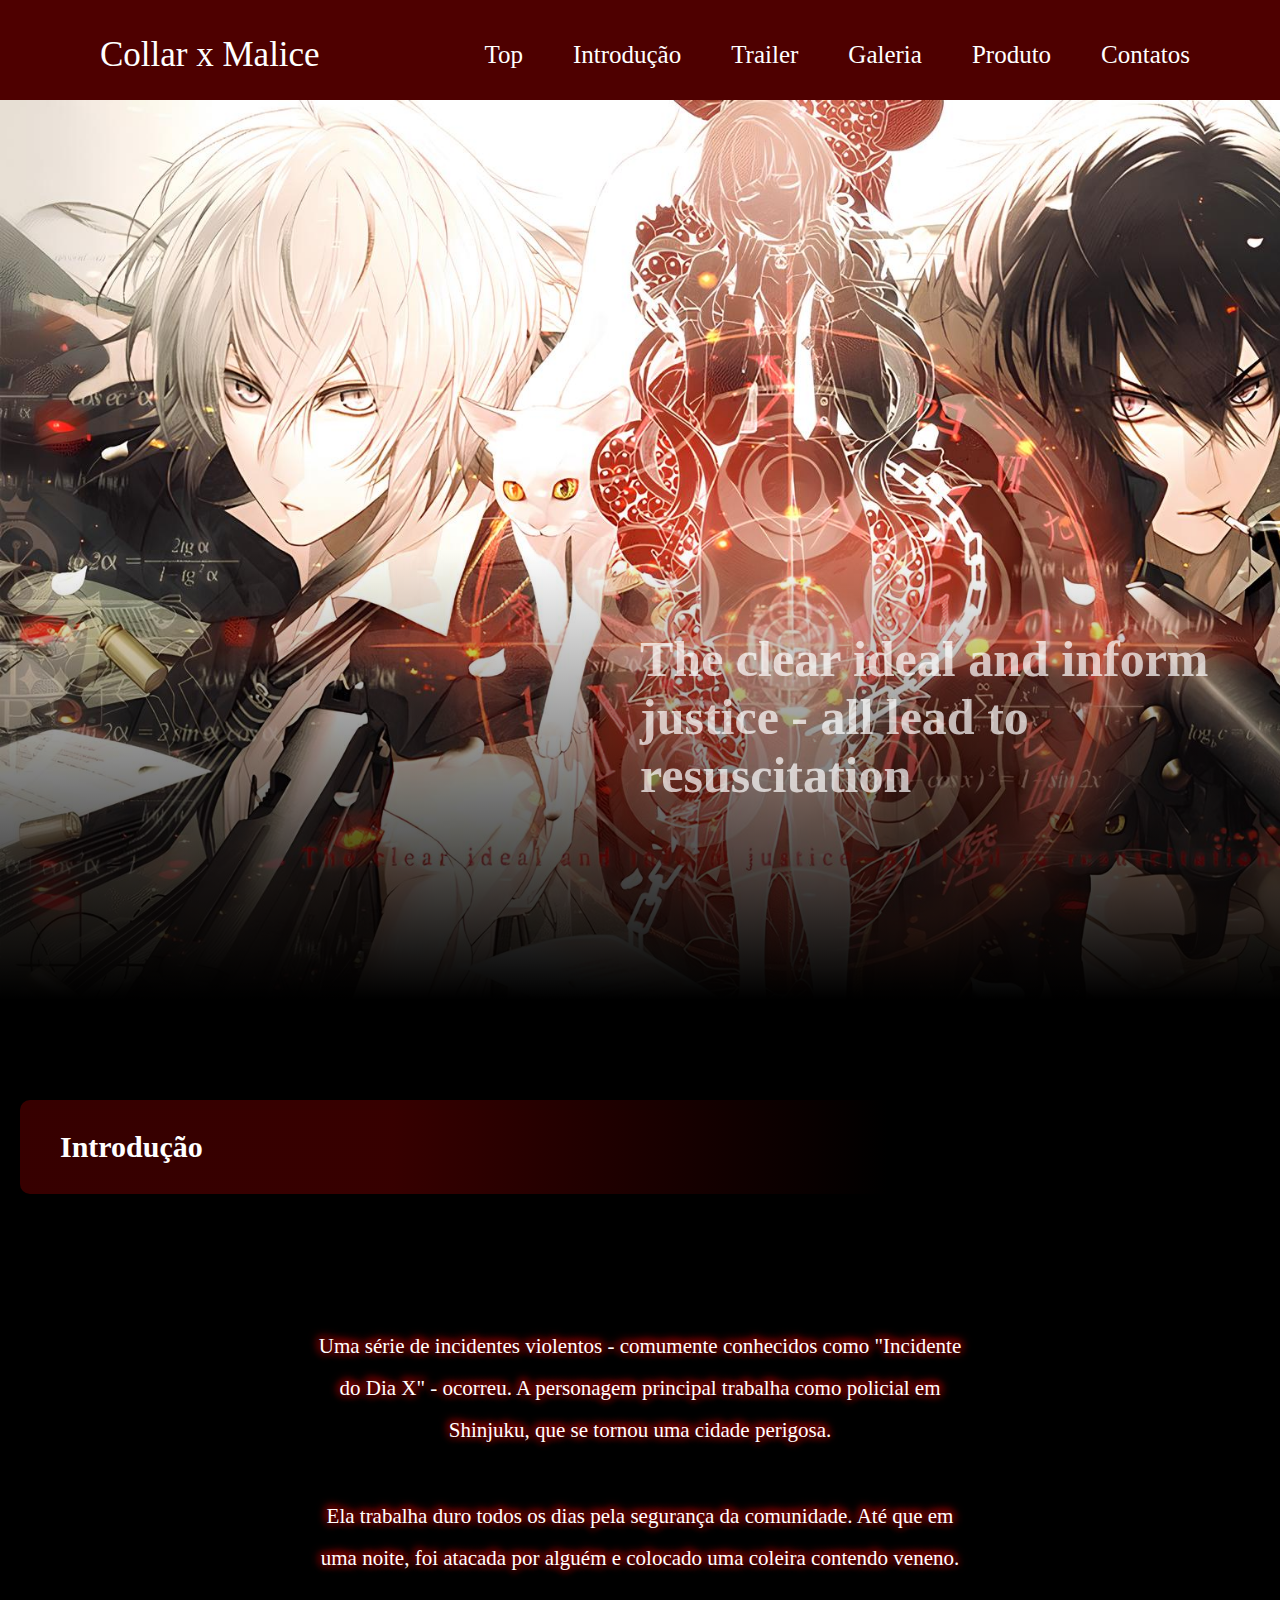
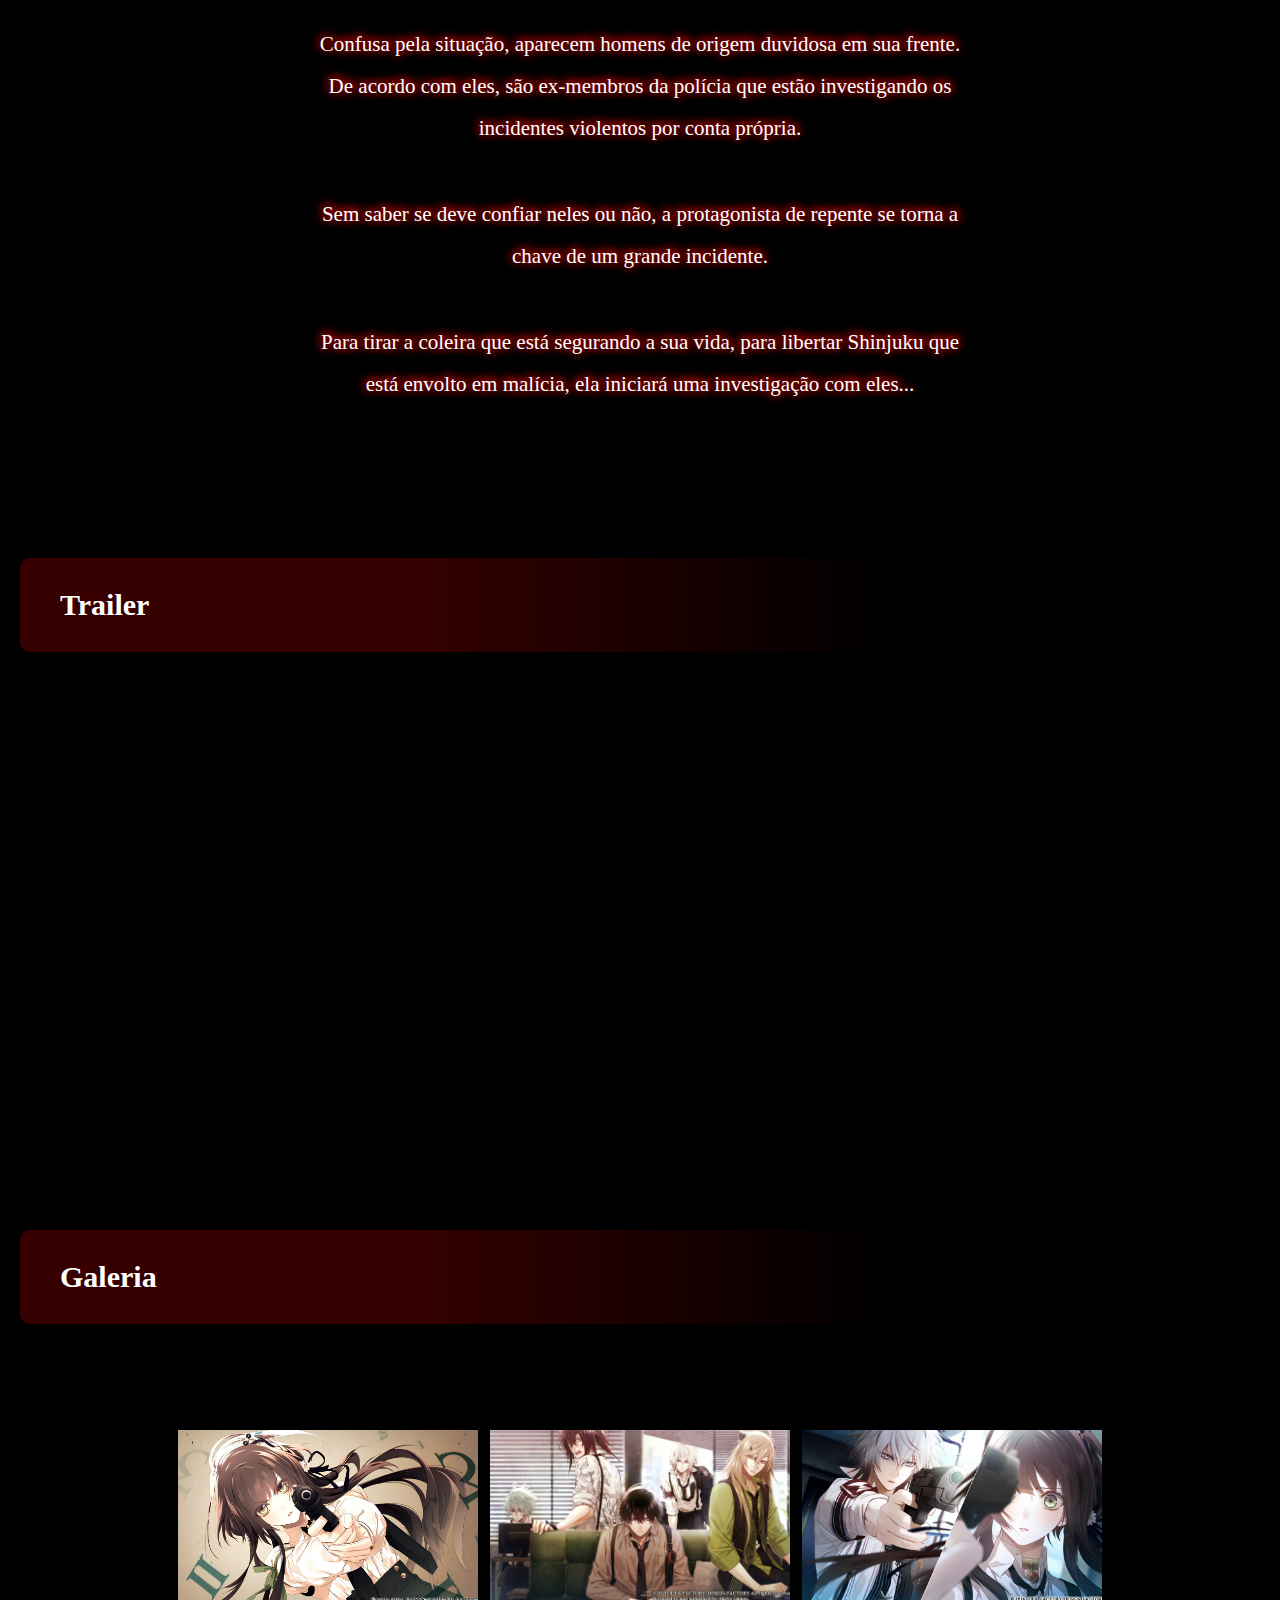
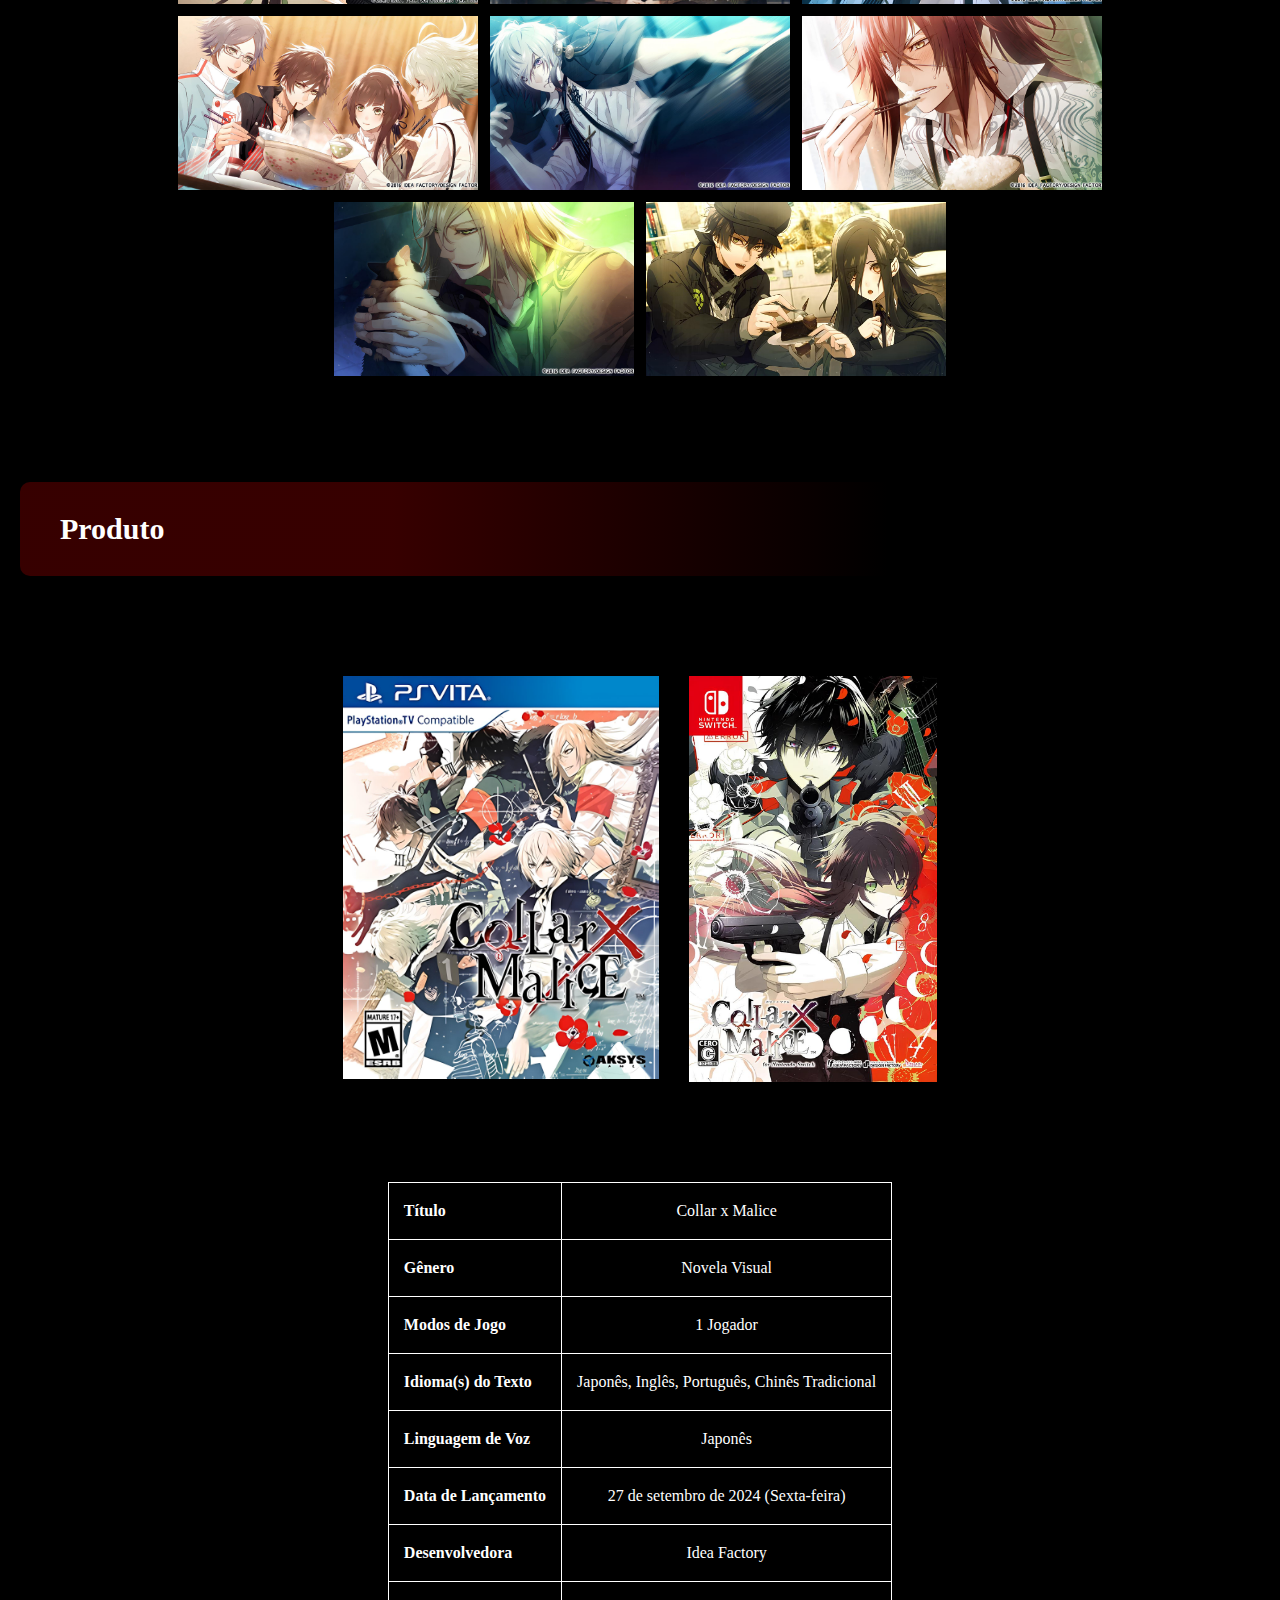
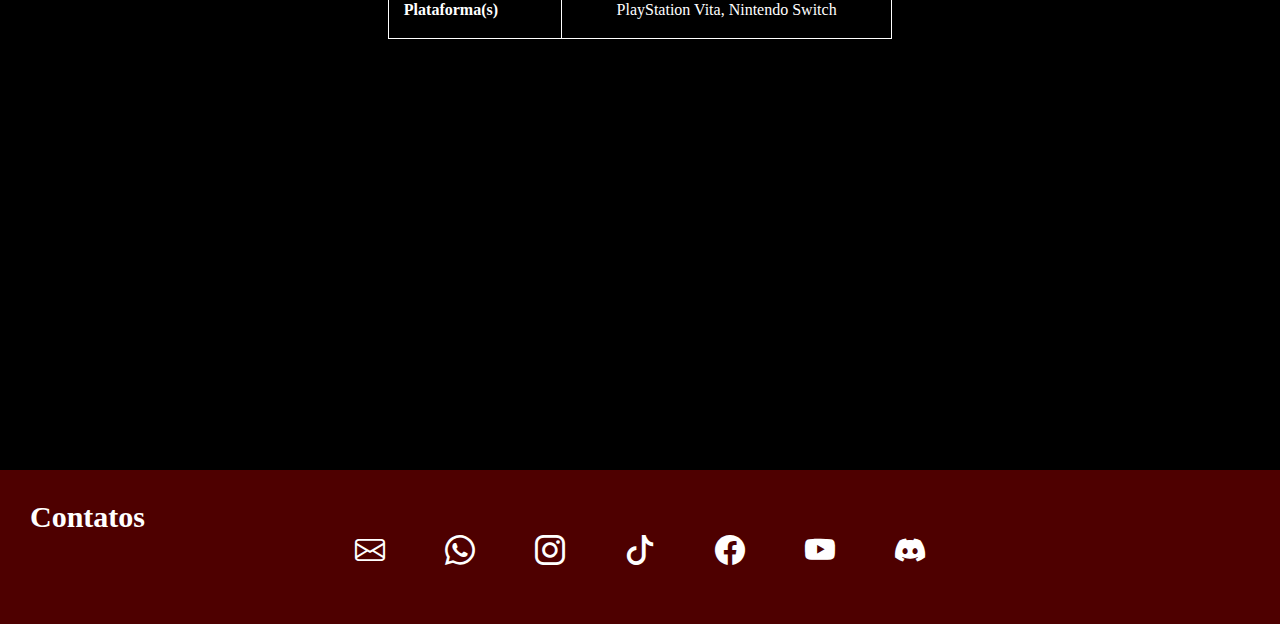
<file: index.html>
<!DOCTYPE html>
<html lang="pt-br">
<head>
    <meta charset="UTF-8">
    <meta name="viewport" content="width=device-width, initial-scale=1.0">
    <title>Collar x Malice</title>
    <link rel="stylesheet" href="./css/style.css">
    <link rel="stylesheet" href="https://cdn.jsdelivr.net/npm/bootstrap-icons@1.11.3/font/bootstrap-icons.min.css">
    <link rel="stylesheet" href="./css/lightbox.min.css">
    
</head>
<body>
    <header>
        <div class="wrap">
            <a href="#">
                <div class="logo">Collar x Malice</div>
            </a>
            <nav>
                <ul class="nav-list">
                    <li><a href="#">Top</a></li>
                    <li><a href="#story">Introdução</a></li>
                    <li><a href="#trailer">Trailer</a></li>
                    <li><a href="#gallery">Galeria</a></li>
                    <li><a href="#product">Produto</a></li>
                    <li><a href="#contact">Contatos</a></li>
                </ul>
            </nav>


        </div>
    </header>

    <div class="space"></div>

    <div class="hero">
        <div class="wrap">
            <h1 class="main-title">The clear ideal and inform justice - all lead to resuscitation</h1>
        </div>
    </div>

    <main>
        <div>
            <h2 id="story" class="subtitle">Introdução</h2>
            <div class="story-container">
                <div class="story-text">
                    <p>Uma série de incidentes violentos - comumente conhecidos como "Incidente do Dia X" - ocorreu.
                        A personagem principal trabalha como policial em Shinjuku, que se tornou uma cidade perigosa.</p>
                    <br>
                    <p>Ela trabalha duro todos os dias pela segurança da comunidade.
                        Até que em uma noite, foi atacada por alguém e colocado uma coleira contendo veneno.</p>
                    <br>
                    <p>Confusa pela situação, aparecem homens de origem duvidosa em sua frente.
                        De acordo com eles, são ex-membros da polícia que estão investigando os incidentes violentos por conta própria.</p>
                    <br>
                    <p>Sem saber se deve confiar neles ou não, 
                        a protagonista de repente se torna a chave de um grande incidente.</p>
                    <br>
                    <p>Para tirar a coleira que está segurando a sua vida,
                        para libertar Shinjuku que está envolto em malícia,
                        ela iniciará uma investigação com eles...</p>
                    <br>
                </div>
            </div>
        </div>

        <div>
            <h2 id="trailer" class="subtitle">Trailer</h2>
            <div class="video">
                <iframe width="560" height="315" src="https://www.youtube.com/embed/w9fLP-PoGT0?si=eCg8vMa8QhBID1_G" title="YouTube video player" frameborder="0" allow="accelerometer; autoplay; clipboard-write; encrypted-media; gyroscope; picture-in-picture; web-share" referrerpolicy="strict-origin-when-cross-origin" allowfullscreen></iframe>
            </div>
        </div>

        <div>
            <h2 id="gallery" class="subtitle">Galeria</h2>
            <div class="imagens">

                <div class="box-img">
                    <a
                        class="example-image-link"
                        href="./images/img01.jpg"
                        data-lightbox="example-1"
                        data-title="image 01"
                        ><img class="img" src="./images/img01.jpg" alt="imagem 01"
                    /></a>
                </div>

                <div class="box-img">
                    <a
                        class="example-image-link"
                        href="./images/img02.jpg"
                        data-lightbox="example-1"
                        data-title="image 02"
                        ><img class="img" src="./images/img02.jpg" alt="imagem 02"
                    /></a>
                </div>

                <div class="box-img">
                    <a
                        class="example-image-link"
                        href="./images/img03.jpg"
                        data-lightbox="example-1"
                        data-title="image 03"
                        ><img class="img" src="./images/img03.jpg" alt="imagem 03"
                    /></a>
                </div>

                <div class="box-img">
                    <a
                        class="example-image-link"
                        href="./images/img04.jpg"
                        data-lightbox="example-1"
                        data-title="image 04"
                        ><img class="img" src="./images/img04.jpg" alt="imagem 04"
                    /></a>
                </div>

                <div class="box-img">
                    <a
                        class="example-image-link"
                        href="./images/img05.jpg"
                        data-lightbox="example-1"
                        data-title="image 05"
                        ><img class="img" src="./images/img05.jpg" alt="imagem 05"
                    /></a>
                </div>

                <div class="box-img">
                    <a
                        class="example-image-link"
                        href="./images/img06.jpg"
                        data-lightbox="example-1"
                        data-title="image 06"
                        ><img class="img" src="./images/img06.jpg" alt="imagem 06"
                    /></a>
                </div>

                <div class="box-img">
                    <a
                        class="example-image-link"
                        href="./images/img07.jpg"
                        data-lightbox="example-1"
                        data-title="image 07"
                        ><img class="img" src="./images/img07.jpg" alt="imagem 07"
                    /></a>
                </div>

                <div class="box-img">
                    <a
                        class="example-image-link"
                        href="./images/img08.jpg"
                        data-lightbox="example-1"
                        data-title="image 08"
                        ><img class="img" src="./images/img08.jpg" alt="imagem 08"
                    /></a>
                </div>
            </div>
        </div>

        <div>
            <h2 id="product" class="subtitle">Produto</h2>

            <div class="pack">
                <img src="./images/pack01.jpg" alt="imagem da capa 1" width="25.5%" height="25.5%">
                <img src="./images/pack02.jpg" alt="imagem da capa 2" width="20%" height="20%">
            </div>
            
            <table class="style-product">
                <tr>
                    <th>Título</th>
                    <td>Collar x Malice</td>
                </tr>
                <tr>
                    <th>Gênero</th>
                    <td>Novela Visual</td>
                </tr>
                <tr>
                    <th>Modos de Jogo</th>
                    <td>1 Jogador</td>
                </tr>
                <tr>
                    <th>Idioma(s) do Texto</th>
                    <td>Japonês, Inglês, Português, Chinês Tradicional</td>
                </tr>
                <tr>
                    <th>Linguagem de Voz</th>
                    <td>Japonês</td>
                </tr>
                <tr>
                    <th>Data de Lançamento</th>
                    <td>27 de setembro de 2024 (Sexta-feira)</td>
                </tr>
                <tr>
                    <th>Desenvolvedora</th>
                    <td>Idea Factory</td>
                </tr>
                <tr>
                    <th>Plataforma(s)</th>
                    <td>PlayStation Vita, Nintendo Switch</td>
                </tr>
            </table>
        </div>


    </main>

    <div class="space-footer"></div>

    <footer id="contact">
        <h3 class="footer-title">Contatos</h3>
        <div class="contact-box">
            <a href="./formulario.html" title="Formulário"><i class="bi bi-envelope"></i></a>
            <a href="https://web.whatsapp.com/" title="WhatsApp"><i class="bi bi-whatsapp"></i></a>
            <a href="https://www.instagram.com/" title="Instagram"><i class="bi bi-instagram"></i></a>
            <a href="https://www.tiktok.com/pt-BR" title="TikTok"><i class="bi bi-tiktok"></i></a>
            <a href="https://pt-br.facebook.com/" title="Facebook"><i class="bi bi-facebook"></i></a>
            <a href="https://www.youtube.com/" title="Youtube"><i class="bi bi-youtube"></i></a>
            <a href="https://discord.com/" title="Discord"><i class="bi bi-discord"></i></a>
        </div>
    </footer>

    <script src="./js/lightbox-plus-jquery.min.js"></script>
    <script src="./js/lightbox.min.js"></script>
</body>
</html>
</file>
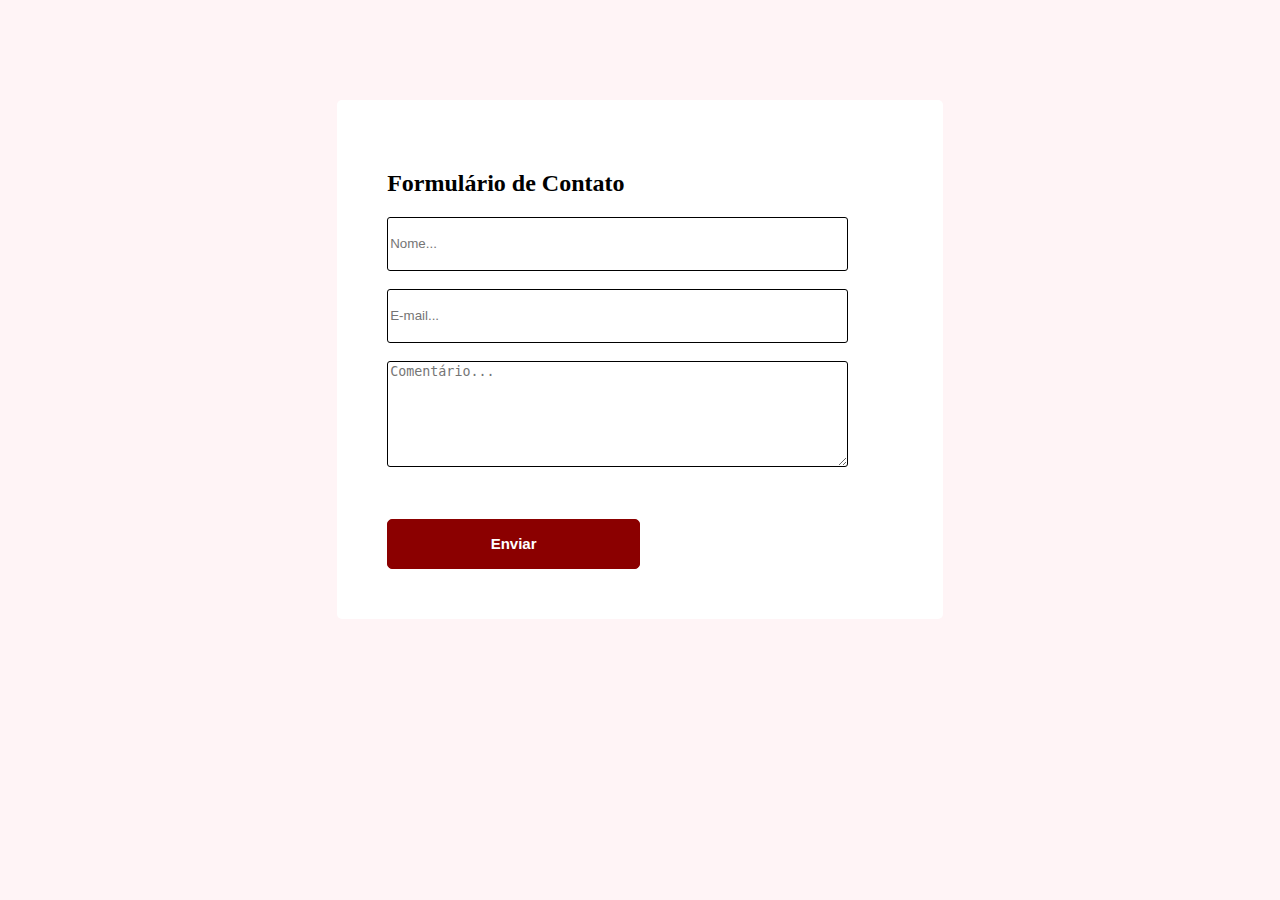
<file: formulario.html>
<!DOCTYPE html>
<html lang="pt-br">
<head>
    <meta charset="UTF-8">
    <meta name="viewport" content="width=device-width, initial-scale=1.0">
    <title>Formulário</title>
    <link rel="stylesheet" href="./css/formulario.css">
</head>
<body>
    
    <div id="form-user">
        <h2 id="coment-sucess">Formulário de Contato</h2>
        <form id="envio-coment">
            <input type="text" id="txtNome" name="txtNome" placeholder="Nome..."><br>
            <span id="error-nome" class="input-error">Nome não preenchido ou incorreto. Revise.</span><br>
            <input type="text" id="txtEmail" name="txtEmail" placeholder="E-mail..."><br>
            <span id="error-email" class="input-error">E-mail não preenchido ou incorreto. Revise.</span><br>
            <textarea name="txtComent" id="txtComent" placeholder="Comentário..."></textarea><br>
            <span id="error-coment" class="input-error">Comentário não preenchido. Revise.</span><br>
            <button type="button" onclick="enviar()">Enviar</button>
        </form>

        <button type="button" id="voltar" onclick="location.href='index.html'" style="display: none;">Voltar</button>

    </div>
</body>


<script>
    function enviar() {
    document.getElementById("coment-sucess").innerHTML = "Envio iniciado";

    var nome = document.getElementById("txtNome").value;
    var email = document.getElementById("txtEmail").value;
    var coment = document.getElementById("txtComent").value;

    if (nome.length == 0 ) {
        document.getElementById("error-nome").style.display = "block";
    } else {
        document.getElementById("error-nome").style.display = "none";
    }
    if (email.length == 0 ) {
        document.getElementById("error-email").style.display = "block";
    } else {
        document.getElementById("error-email").style.display = "none";
    }
    if (coment.length == 0 ) {
        document.getElementById("error-coment").style.display = "block";
    } else {
        document.getElementById("error-coment").style.display = "none";
    }

    if (nome.length != 0 && email.length != 0 && coment.length != 0) {
        document.getElementById("coment-sucess").innerHTML = `Envio realizado com sucesso!`;
        document.getElementById("envio-coment").style.display = "none";
        document.getElementById("voltar").style.display = "block";
    }

}
</script>
</html>
</file>
<file: css/style.css>
* {
    margin: 0;
    padding: 0;
    box-sizing: border-box;
}

header {
    background-color: #4E0000;
    height: 100px;
    width: 100%;
    position: fixed;
    z-index: 2;
    top: 0;
    flex-direction: column;
}

.space {
    height: 100px;
}

.wrap {
    max-width: 1200px;
    margin: 0 auto;
    display: flex;
    justify-content: space-between;
    padding: 20px;
    align-items: center;
}

li {
    list-style: none;
}

.logo {
    cursor: pointer;
    float: left;
    font-size: 35px;
    color: white;
    padding: 35px 40px;
    margin-left: 0;
    margin-top: -20px;
    cursor: pointer;
}

.nav-list {
    display: flex;
    gap: 50px;
    font-size: 25px;
    padding: 35px 30px;
    margin-top: -20px;
}

a {
    text-decoration: none;
    color: white;
}
    
.hero {
    background-image: linear-gradient(to bottom, rgba(0, 0, 0, 0) 50%, rgba(0, 0, 0, 1) 100%), url("../images/hero.jpg");
    height: 100vh;
    background-size: cover;
    background-repeat: no-repeat;
}

.main-title {
    color: white;
    font-size: 50px;
    position: absolute;
    top: 70%;
    left: 50%;
    opacity: 0.7;

}

body {
    overflow-x: hidden;
    background-color: #000;
    margin: 0;
    padding: 0;
    padding-bottom: 0px;
}

.subtitle {
    background: linear-gradient(to right, rgba(78, 0, 0, 0.7) 30%, rgba(78, 0, 0, 0) 70%);
    color: white;
    padding: 30px 40px;
    font-size: 30px;
    border-radius: 10px;
    margin-bottom: 20px;
}

main {
    background-color: black;
    height: 300px;
    color: white;

    margin: 50px auto;
    padding: 0 20px;
    align-items: center;
    min-height: 100vh;
    margin-top: 100px;
}

/* story */

.story-text {
    font-size: 21px;
    line-height: 2;
    max-width: 700px;
    padding: 0 16px;
    margin: 160px auto 80px; 
    text-shadow: 2px 2px 10px #4E0000,
    -2px 2px 10px #4E0000,
    2px -2px 10px red,
    -2px -2px 10px red;
}

.story-text p {
    margin-bottom: 1px;
    margin-top: 1px;
}

.story-container {
    display: flex;
    justify-content: center;
    align-items: center;
    height: auto;
    text-align: center;
    padding: 10px;
    margin: 20px;
    margin-top: -60px;
}

/* video */

.video {
    display: flex;
    align-items: center;
    justify-content: center;
    padding: 0;
    margin: 0;
    margin-top: -70px;
    margin-bottom: -70px;
    
    width: 100%;
    aspect-ratio: 16/9;
}

.video iframe {
    width: 60%;
    height: 60%;
}

/* gallry */

.imagens {
    display: flex;
    justify-content: center;
    flex-wrap: wrap;
    margin-top: 100px;
    margin-bottom: 100px;
}

.box-img {
    margin: 5px;
    border: 1px solid #000;
}

.img {
    object-fit: cover;
    width: 300px;
    height: 100%;
}

/* product */

.pack {
    text-align: center;
    justify-content: center;
    margin-top: 100px;
    display: flex;
    flex-direction: row;
    gap: 30px;
}

.style-product {
    border-collapse: collapse;
    border: 1px solid white;
    width: auto;
    margin-bottom: 2px;
    margin: 0 auto;
    margin-top: 100px;
}

.style-product th,
.style-product td {
    padding: 12px 15px;
    border: 1px solid white;
    line-height: 2;
}

.style-product th {
    text-align: left;
}

.style-product td {
    text-align: center;
}

footer {
    background-color: #4E0000;
    width: 100%;
    margin-top: 20px;
    position: relative;
    bottom: 0;
    clear: both;
}

.footer-title {
    padding: 30px;
    color: white;
    font-size: 30px;
}

.contact-box {
    font-size: 30px;
    display: flex;
    gap: 60px;
    justify-content: center;
    height: 100%;
    padding: 0px;
    padding-top: 20px;
    padding-bottom: 40px;
}

.contact-box a {
    margin-top: -50px;
}

.space-footer {
    height: 3200px;
}
</file>
<file: css/formulario.css>
body {
    background-color: rgb(255, 244, 246);
}

#form-user {
    background-color: white;
    width: 40%;
    padding: 50px;
    margin: 0 auto;  
    border-radius: 5px;
    margin-top: 100px;
}

#form-user button {
    margin-top: 30px;
    background-color: #8b0000;
    border: 1px solid #8b0000;
    border-radius: 5px;
    width: 50%;
    height: 50px;
    color: #fff;
    font-weight: bold;
    font-size: 15px;
}


.input-error {
    color: red;
    font-style: italic;
    display: none; 
}

#form-user input, textarea {
    width: 90%;
    height: 50px;
    border-radius: 3px;
    border: 1px solid black;
}

#form-user textarea {
    height: 100px;
}
</file>
